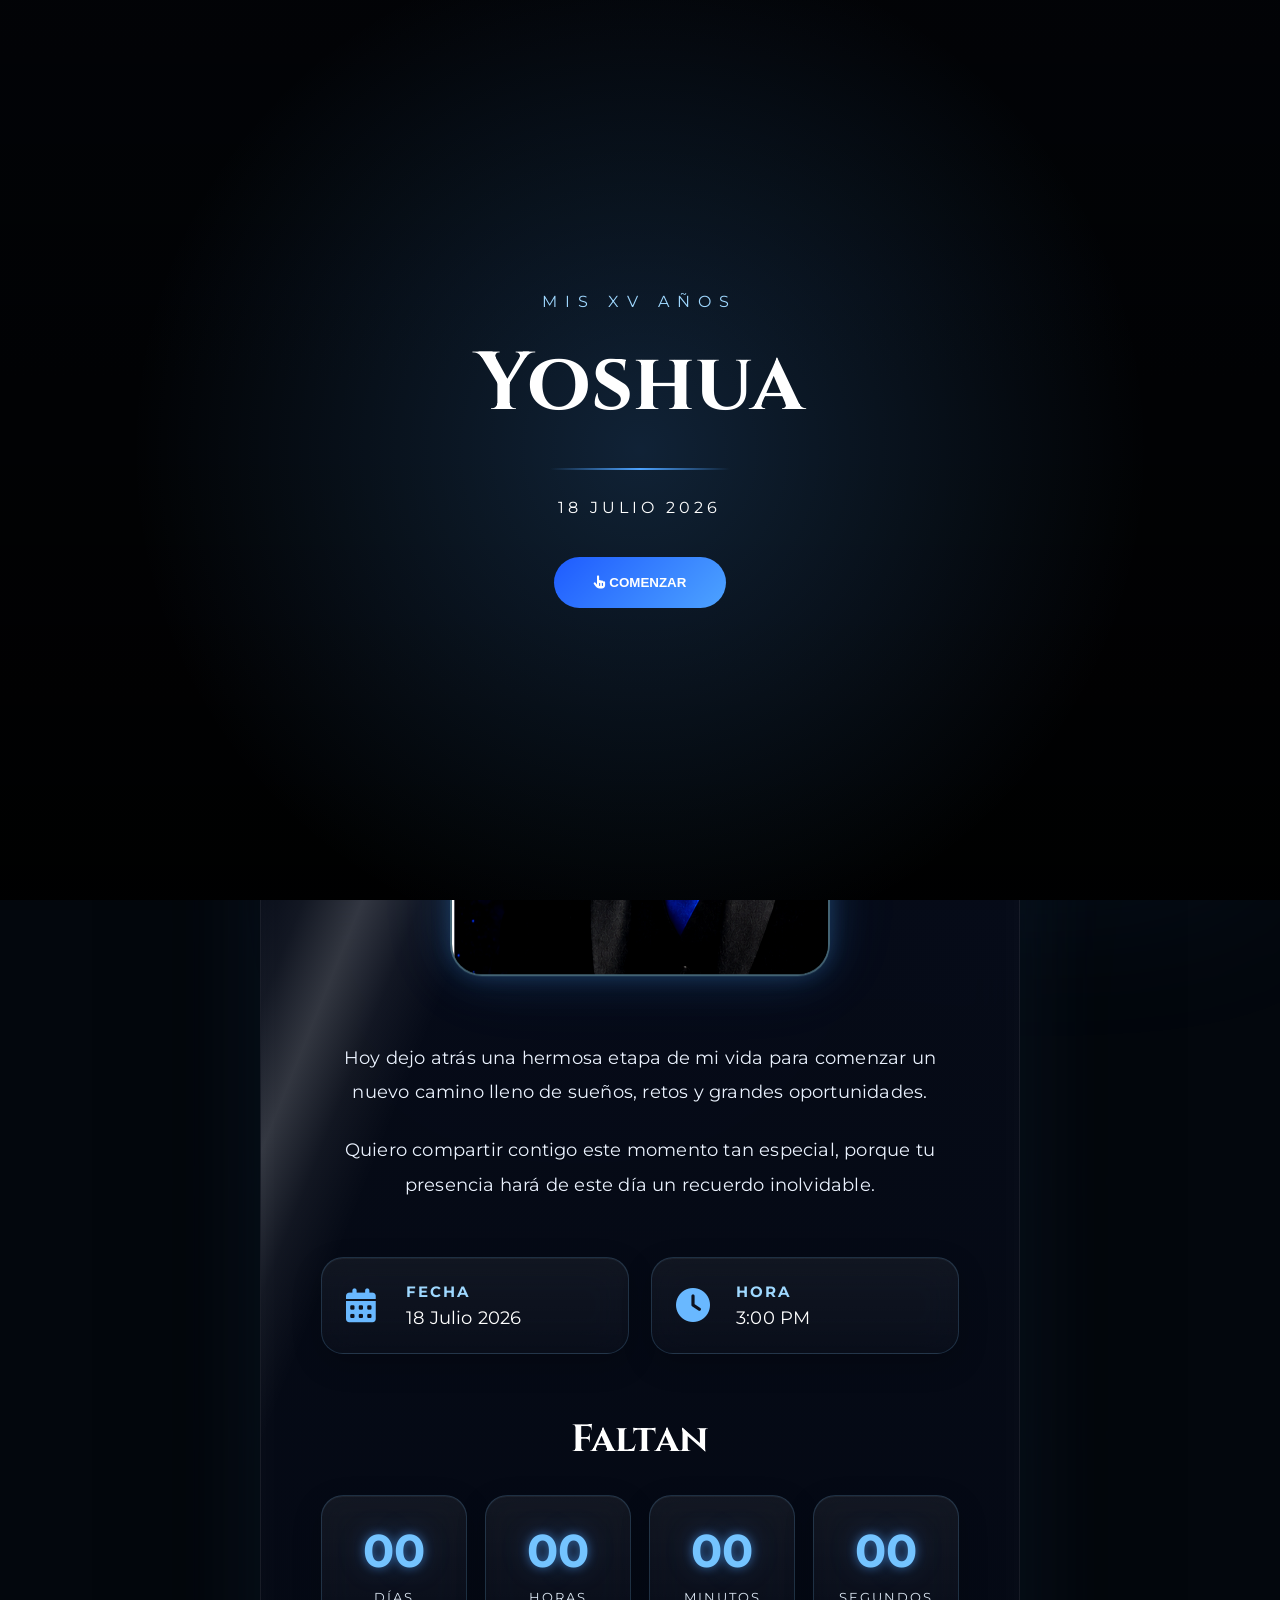
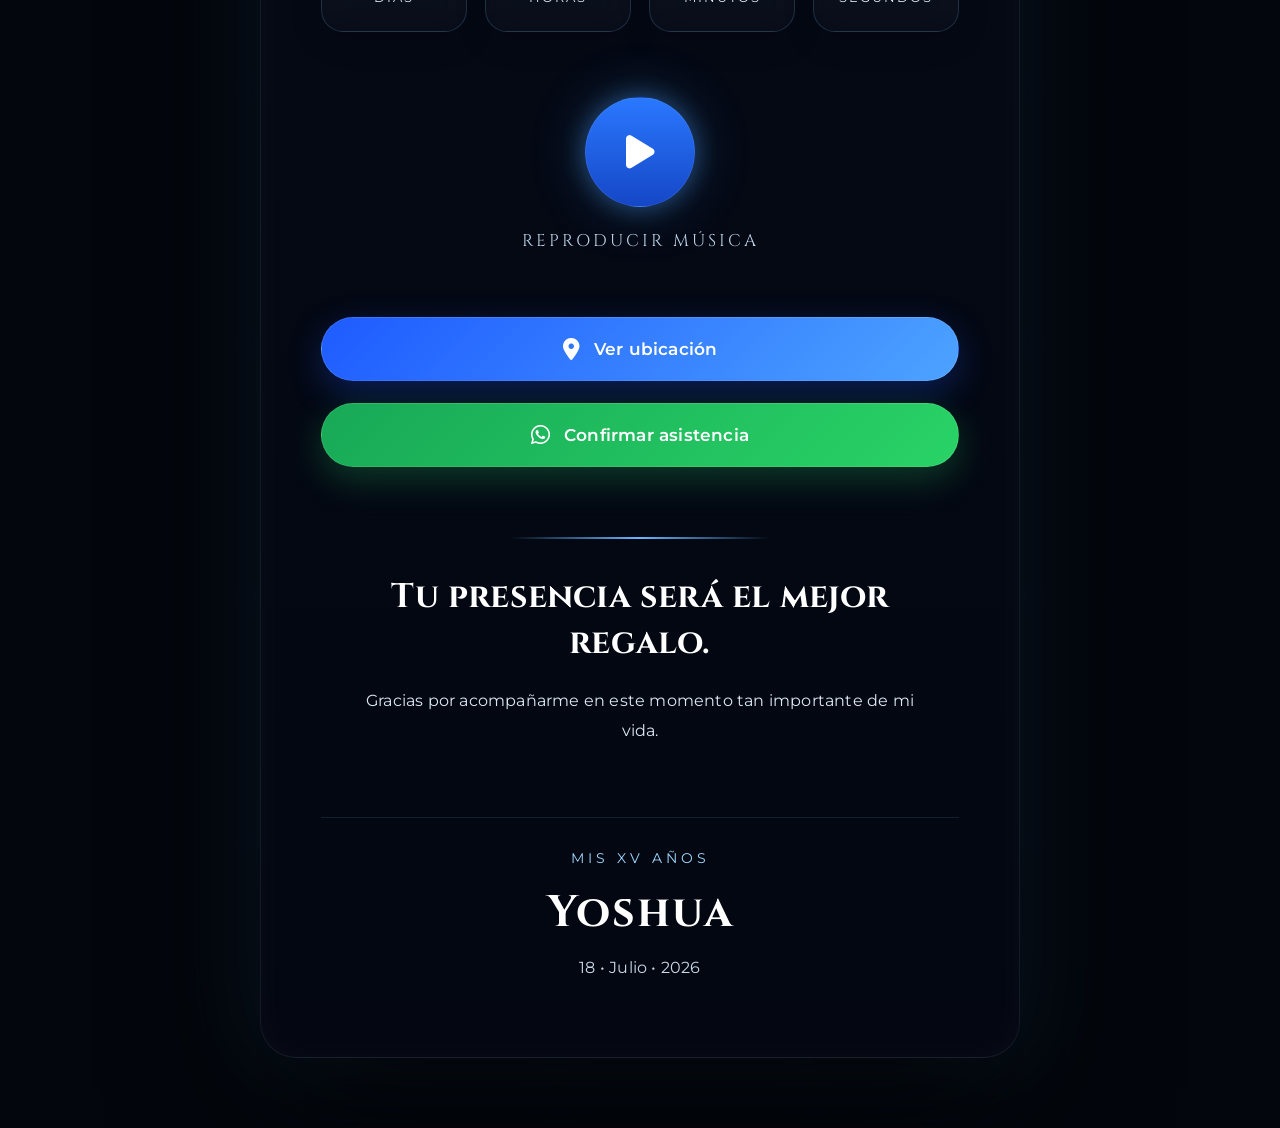
<file: index.html>
<!DOCTYPE html>
<html lang="es">

<head>

<meta charset="UTF-8">

<meta name="viewport" content="width=device-width, initial-scale=1.0">

<title>Mis XV Años | Yoshua</title>

<meta name="description" content="Estás invitado a celebrar los XV años de Yoshua.">

<meta property="og:title" content="Mis XV Años | Yoshua">

<meta property="og:description"
content="Te invito a celebrar conmigo este momento tan especial.">


<meta property="og:image"
content="https://yessirc80-droid.github.io/InvitacionYoshua/assets/images/preview.jpg">

<meta property="og:image:type" content="image/jpeg">


<meta property="og:image:secure_url"
content="https://yessirc80-droid.github.io/InvitacionYoshua/assets/images/preview.jpg">

<meta property="og:image:alt"
content="Invitación de los XV Años de Yoshua">

<meta name="twitter:card" content="summary_large_image">

<meta name="twitter:title" content="Mis XV Años | Yoshua">

<meta name="twitter:description"
content="Te invito a celebrar conmigo este momento tan especial.">

<meta name="twitter:image"
content="https://yessirc80-droid.github.io/InvitacionYoshua/assets/images/preview.jpg">

<meta property="og:url" content="https://yessirc80-droid.github.io/InvitacionYoshua/">

<meta property="og:type" content="website">

<link rel="preconnect" href="https://fonts.googleapis.com">

<link rel="preconnect" href="https://fonts.gstatic.com" crossorigin>

<link href="https://fonts.googleapis.com/css2?family=Cinzel:wght@400;600;700;900&family=Montserrat:wght@300;400;500;600;700&display=swap" rel="stylesheet">

<link rel="stylesheet"
href="https://cdnjs.cloudflare.com/ajax/libs/font-awesome/6.7.2/css/all.min.css">

<link rel="stylesheet" href="assets/css/style.css">

<meta property="og:site_name" content="Mis XV Años | Yoshua">

<meta property="og:locale" content="es_MX">

<meta property="og:image:width" content="1200">

<meta property="og:image:height" content="630">

</head>

<body>

<div class="background"></div>

<div class="background-light"></div>

<div id="particles"></div>

<section id="intro">

<div class="intro-overlay"></div>

<div class="intro-content">

<p class="intro-small">

MIS XV AÑOS

</p>

<h1 class="intro-name">

Yoshua

</h1>

<div class="intro-line"></div>

<p class="intro-date">

18 JULIO 2026

</p>

<button id="enterButton">

<i class="fa-solid fa-hand-pointer"></i>

COMENZAR

</button>

</div>

</section>

<main class="container">

<section class="card">

<div class="glass"></div>

<!--==========================================
            CABECERA
===========================================-->

<section class="hero">

    <div class="hero-glow"></div>

    
    <h2 class="title">

        Mis XV Años

    </h2>

    <h1 class="name">

        Yoshua

    </h1>

    <div class="divider"></div>

</section>

<!--==========================================
            FOTOGRAFÍA
===========================================-->

<section class="photo-section">

    <div class="photo-frame">

        <img
            src="assets/images/yoshua.png"
            alt="Yoshua">

    </div>

</section>

<!--==========================================
            MENSAJE
===========================================-->

<section class="message">

    <p>

        Hoy dejo atrás una hermosa etapa de mi vida para comenzar un nuevo camino lleno de sueños, retos y grandes oportunidades.

    </p>

    <p>

        Quiero compartir contigo este momento tan especial, porque tu presencia hará de este día un recuerdo inolvidable.

    </p>

</section>

<!--==========================================
            INFORMACIÓN
===========================================-->

<section class="event-info">

    <div class="info-card">

        <i class="fa-solid fa-calendar-days"></i>

        <div>

            <h3>Fecha</h3>

            <p>18 Julio 2026</p>

        </div>

    </div>

    <div class="info-card">

        <i class="fa-solid fa-clock"></i>

        <div>

            <h3>Hora</h3>

            <p>3:00 PM</p>

        </div>

    </div>

</section>

<!--==========================================
        CUENTA REGRESIVA
===========================================-->

<section class="countdown">

    <h2>

        Faltan

    </h2>

    <div class="countdown-grid">

        <div class="time-card">

            <span id="days">00</span>

            <small>Días</small>

        </div>

        <div class="time-card">

            <span id="hours">00</span>

            <small>Horas</small>

        </div>

        <div class="time-card">

            <span id="minutes">00</span>

            <small>Minutos</small>

        </div>

        <div class="time-card">

            <span id="seconds">00</span>

            <small>Segundos</small>

        </div>

    </div>

</section>

<!--==========================================
            MÚSICA
===========================================-->

<section class="music-section">

    <audio id="music" loop preload="auto">

        <source src="assets/audio/Ordinary.mp3" type="audio/mpeg">

    </audio>

    <button id="musicButton" class="music-button">

        <i id="musicIcon" class="fa-solid fa-play"></i>

    </button>

    <p class="music-text">

        Reproducir música

    </p>

</section>

<!--==========================================
                BOTONES
===========================================-->

<section class="actions">

    <a
        href="https://maps.app.goo.gl/RjVgySuVtvafTYNp6"
        target="_blank"
        class="btn btn-location">

        <i class="fa-solid fa-location-dot"></i>

        Ver ubicación

    </a>

    <a
        href="https://wa.me/525518388763?text=Hola.%20Con%20mucho%20gusto%20confirmo%20mi%20asistencia%20a%20los%20XV%20años%20de%20Yoshua.%0A%0ANúmero%20de%20asistentes:%20_____"
        target="_blank"
        class="btn btn-whatsapp">

        <i class="fa-brands fa-whatsapp"></i>

        Confirmar asistencia

    </a>




</section>

<!--==========================================
            AGRADECIMIENTO
===========================================-->

<section class="thanks">

    <div class="divider"></div>

    <h2>

        Tu presencia será el mejor regalo.

    </h2>

    <p>

        Gracias por acompañarme en este momento tan importante de mi vida.

    </p>

</section>

<!--==========================================
                FOOTER
===========================================-->

<footer>

    <span>

        Mis XV Años

    </span>

    <h2>
        Yoshua
    </h2>

    <p>

        18 • Julio • 2026

    </p>

</footer>

</section>

</main>

<div class="light light-1"></div>
<div class="light light-2"></div>
<div class="light light-3"></div>

<script src="assets/js/script.js"></script>

</body>

</html>
</file>
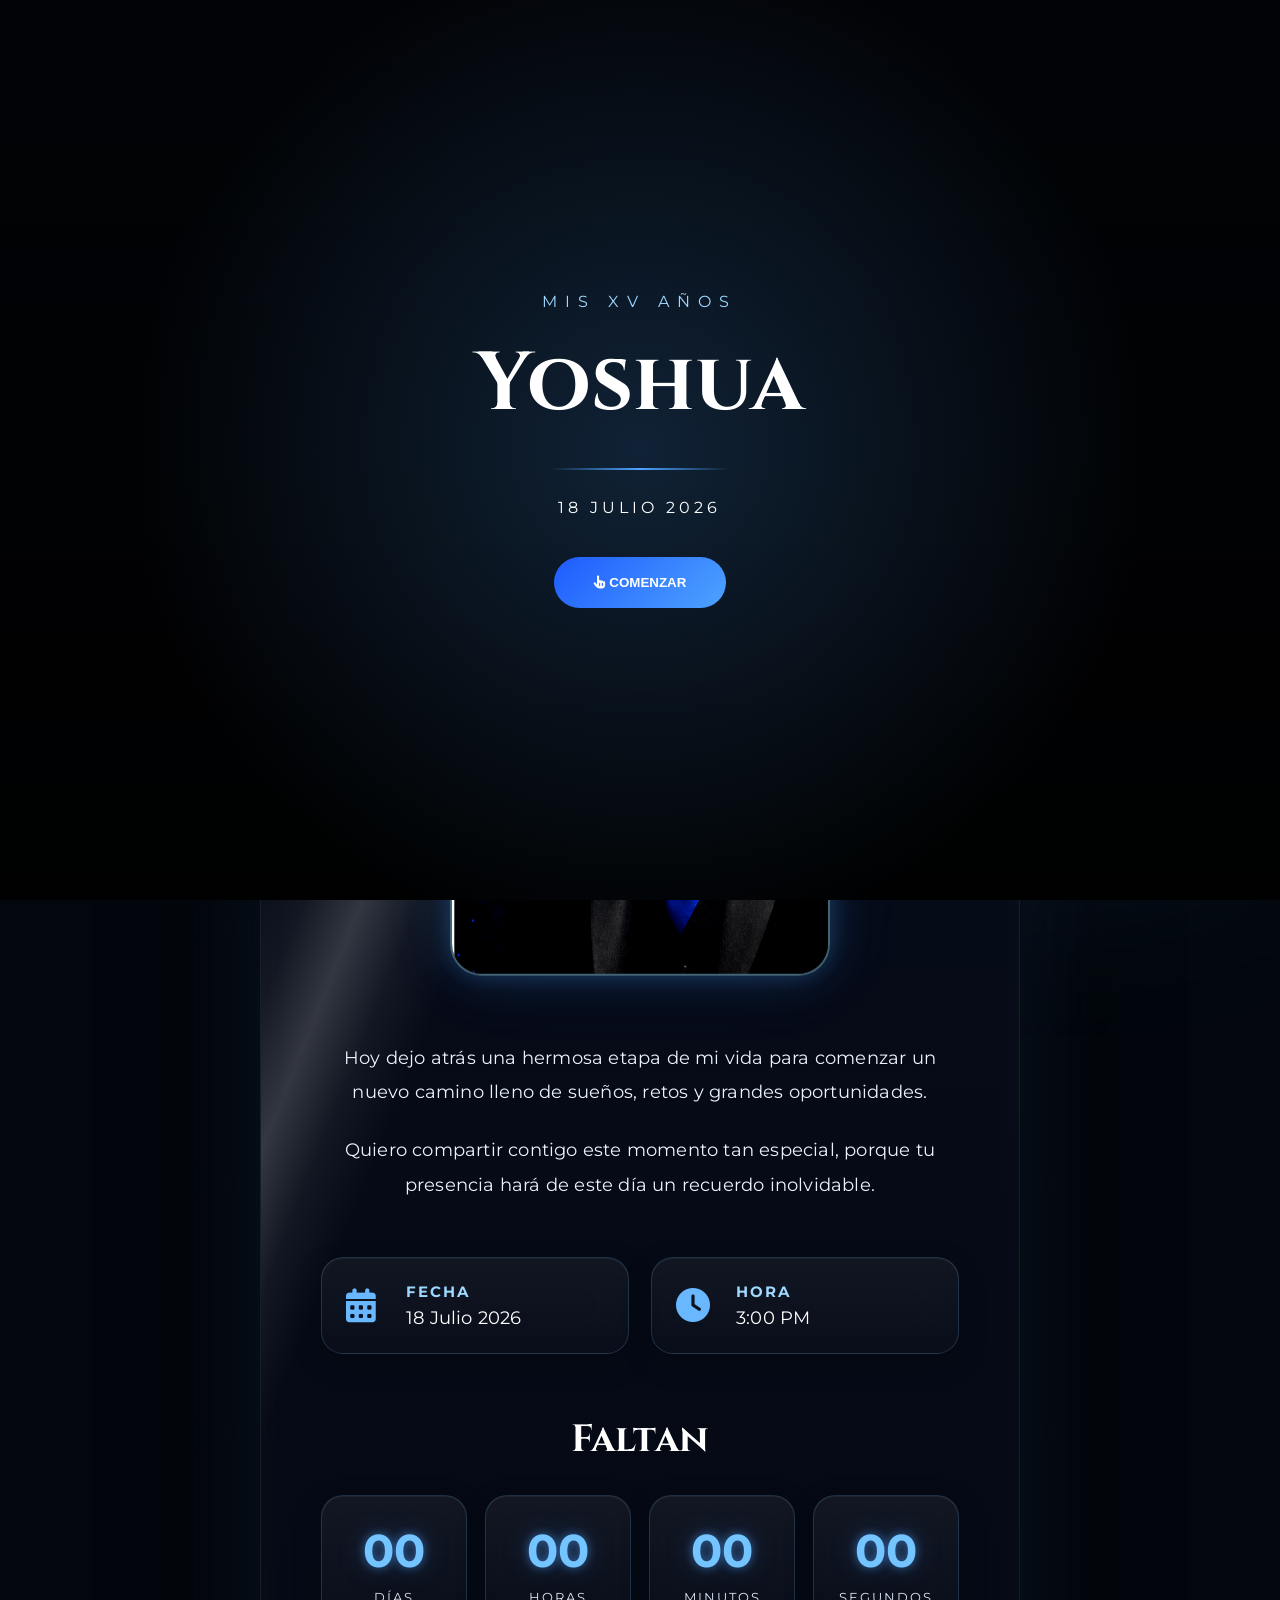
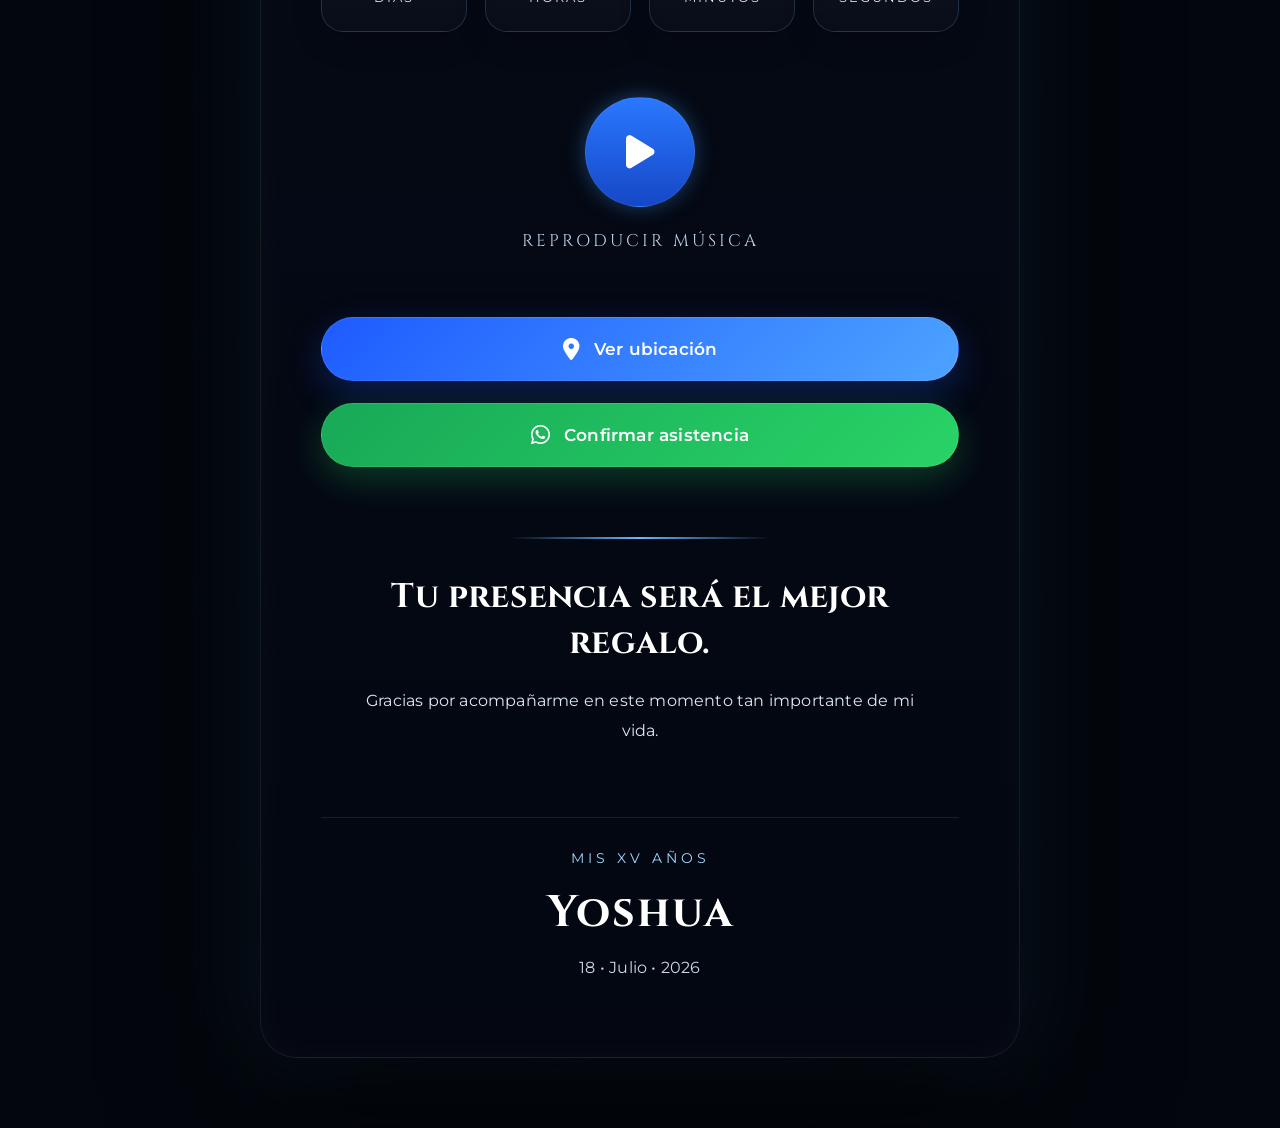
<file: index_nuevo.html>
<!DOCTYPE html>
<html lang="es">

<head>

<meta charset="UTF-8">

<meta name="viewport" content="width=device-width, initial-scale=1.0">

<title>Mis XV Años | Yoshua</title>

<meta name="description" content="Estás invitado a celebrar los XV años de Yoshua.">

<link rel="preconnect" href="https://fonts.googleapis.com">

<link rel="preconnect" href="https://fonts.gstatic.com" crossorigin>

<link href="https://fonts.googleapis.com/css2?family=Cinzel:wght@400;600;700;900&family=Montserrat:wght@300;400;500;600;700&display=swap" rel="stylesheet">

<link rel="stylesheet"
href="https://cdnjs.cloudflare.com/ajax/libs/font-awesome/6.7.2/css/all.min.css">

<link rel="stylesheet"
href="assets/css/style.css">

</head>

<body>

<div class="background"></div>

<div class="background-light"></div>

<div id="particles"></div>

<section id="intro">

<div class="intro-overlay"></div>

<div class="intro-content">

<p class="intro-small">

MIS XV AÑOS

</p>

<h1 class="intro-name">

Yoshua

</h1>

<div class="intro-line"></div>

<p class="intro-date">

18 JULIO 2026

</p>

<button id="enterButton">

<i class="fa-solid fa-hand-pointer"></i>

COMENZAR

</button>

</div>

</section>

<main class="container">

<section class="card">

<div class="glass"></div>

<!--==========================================
            CABECERA
===========================================-->

<section class="hero">

    <div class="hero-glow"></div>

    
    <h2 class="title">

        Mis XV Años

    </h2>

    <h1 class="name">

        Yoshua

    </h1>

    <div class="divider"></div>

</section>

<!--==========================================
            FOTOGRAFÍA
===========================================-->

<section class="photo-section">

    <div class="photo-frame">

        <img
            src="assets/images/yoshua.png"
            alt="Yoshua">

    </div>

</section>

<!--==========================================
            MENSAJE
===========================================-->

<section class="message">

    <p>

        Hoy dejo atrás una hermosa etapa de mi vida para comenzar un nuevo camino lleno de sueños, retos y grandes oportunidades.

    </p>

    <p>

        Quiero compartir contigo este momento tan especial, porque tu presencia hará de este día un recuerdo inolvidable.

    </p>

</section>

<!--==========================================
            INFORMACIÓN
===========================================-->

<section class="event-info">

    <div class="info-card">

        <i class="fa-solid fa-calendar-days"></i>

        <div>

            <h3>Fecha</h3>

            <p>18 Julio 2026</p>

        </div>

    </div>

    <div class="info-card">

        <i class="fa-solid fa-clock"></i>

        <div>

            <h3>Hora</h3>

            <p>3:00 PM</p>

        </div>

    </div>

</section>

<!--==========================================
        CUENTA REGRESIVA
===========================================-->

<section class="countdown">

    <h2>

        Faltan

    </h2>

    <div class="countdown-grid">

        <div class="time-card">

            <span id="days">00</span>

            <small>Días</small>

        </div>

        <div class="time-card">

            <span id="hours">00</span>

            <small>Horas</small>

        </div>

        <div class="time-card">

            <span id="minutes">00</span>

            <small>Minutos</small>

        </div>

        <div class="time-card">

            <span id="seconds">00</span>

            <small>Segundos</small>

        </div>

    </div>

</section>

<!--==========================================
            MÚSICA
===========================================-->

<section class="music-section">

    <audio id="music" loop preload="auto">

        <source src="assets/audio/Ordinary.mp3" type="audio/mpeg">

    </audio>

    <button id="musicButton" class="music-button">

        <i id="musicIcon" class="fa-solid fa-play"></i>

    </button>

    <p class="music-text">

        Reproducir música

    </p>

</section>

<!--==========================================
                BOTONES
===========================================-->

<section class="actions">

    <a
        href="https://maps.app.goo.gl/RjVgySuVtvafTYNp6"
        target="_blank"
        class="btn btn-location">

        <i class="fa-solid fa-location-dot"></i>

        Ver ubicación

    </a>

    <a
        href="https://wa.me/525518388763?text=Hola.%20Con%20mucho%20gusto%20confirmo%20mi%20asistencia%20a%20los%20XV%20años%20de%20Yoshua.%0A%0ANúmero%20de%20asistentes:%20_____"
        target="_blank"
        class="btn btn-whatsapp">

        <i class="fa-brands fa-whatsapp"></i>

        Confirmar asistencia

    </a>

</section>

<!--==========================================
            AGRADECIMIENTO
===========================================-->

<section class="thanks">

    <div class="divider"></div>

    <h2>

        Tu presencia será el mejor regalo.

    </h2>

    <p>

        Gracias por acompañarme en este momento tan importante de mi vida.

    </p>

</section>

<!--==========================================
                FOOTER
===========================================-->

<footer>

    <span>

        Mis XV Años

    </span>

    <h2>

        Yoshua

    </h2>

    <p>

        18 • Julio • 2026

    </p>

</footer>

</section>

</main>

<div class="light light-1"></div>
<div class="light light-2"></div>
<div class="light light-3"></div>

<script src="assets/js/script.js"></script>

</body>

</html>
</file>
<file: assets/css/style.css>
/*==================================================
                RESET
==================================================*/

*{
    margin:0;
    padding:0;
    box-sizing:border-box;
}

html{
    scroll-behavior:smooth;
}

body{

    font-family:'Montserrat',sans-serif;

    background:#03070D;

    color:#FFF;

    overflow-x:hidden;

}

/*==================================================
                FONDO
==================================================*/

.background{

    position:fixed;

    inset:0;

    z-index:-30;

    background:

    radial-gradient(circle at top,

    #194CA8 0%,

    #071322 38%,

    #020408 100%);

}

.background::before{

    content:"";

    position:absolute;

    inset:0;

    background:

    radial-gradient(circle at 20% 20%,

    rgba(77,163,255,.18),

    transparent 35%),

    radial-gradient(circle at 80% 70%,

    rgba(77,163,255,.12),

    transparent 40%);

    filter:blur(80px);

    animation:bgMove 14s ease-in-out infinite alternate;

}

.background-light{

    position:fixed;

    inset:0;

    z-index:-29;

    background:

    radial-gradient(circle,

    rgba(120,200,255,.06),

    transparent 70%);

}

@keyframes bgMove{

    from{

        transform:

        translate(-40px,-20px);

    }

    to{

        transform:

        translate(40px,30px);

    }

}

/*==================================================
                CONTENEDOR
==================================================*/

.container{

    width:100%;

    display:flex;

    justify-content:center;

    padding:70px 20px;

}

.card{

    position:relative;

    width:100%;

    max-width:760px;

    padding:60px;

    border-radius:34px;

    overflow:hidden;

    background:

    linear-gradient(

    180deg,

    rgba(8,14,26,.88),

    rgba(3,7,15,.94));

    backdrop-filter:blur(24px);

    border:1px solid rgba(255,255,255,.08);

    box-shadow:

        0 35px 90px rgba(0,0,0,.70),

        0 0 50px rgba(77,163,255,.18);

}

/*==================================================
                INTRO
==================================================*/

#intro{

    position:fixed;

    inset:0;

    display:flex;

    justify-content:center;

    align-items:center;

    background:#020408;

    z-index:9999;

}

.intro-overlay{

    position:absolute;

    inset:0;

    background:

    radial-gradient(circle,

    rgba(77,163,255,.20),

    transparent 65%),

    linear-gradient(

    rgba(0,0,0,.20),

    rgba(0,0,0,.90));

}

.intro-content{

    position:relative;

    text-align:center;

    z-index:2;

}

.intro-small{

    color:#9FD8FF;

    letter-spacing:8px;

    margin-bottom:18px;

}

.intro-name{

    font-family:'Cinzel',serif;

    font-size:82px;

}

.intro-line{

    width:180px;

    height:2px;

    margin:28px auto;

    background:

    linear-gradient(

    90deg,

    transparent,

    #4DA3FF,

    transparent);

}

.intro-date{

    margin-bottom:40px;

    letter-spacing:4px;

}

#enterButton{

    border:none;

    border-radius:60px;

    padding:18px 40px;

    cursor:pointer;

    color:#FFF;

    font-weight:600;

    background:

    linear-gradient(

    135deg,

    #1E5BFF,

    #4DA3FF);

}
/*==================================================
                CABECERA
==================================================*/

.hero{

    text-align:center;

    position:relative;

    margin-bottom:50px;

}

.hero-glow{

    position:absolute;

    width:420px;

    height:420px;

    left:50%;

    top:-170px;

    transform:translateX(-50%);

    border-radius:50%;

    background:

    radial-gradient(circle,

    rgba(77,163,255,.28),

    transparent 70%);

    filter:blur(45px);

    z-index:-1;

}

.subtitle{

    color:#A9DAFF;

    font-size:15px;

    letter-spacing:8px;

    text-transform:uppercase;

    margin-bottom:20px;

}

.title{

    font-family:'Cinzel',serif;

    font-size:48px;

    margin-bottom:12px;

}

.name{

    font-family:'Cinzel',serif;

    font-size:92px;

    font-weight:700;

    line-height:1;

    background:

    linear-gradient(

    180deg,

    #FFFFFF,

    #DDEEFF,

    #88CCFF);

    -webkit-background-clip:text;

    -webkit-text-fill-color:transparent;

}

.divider{

    width:240px;

    height:2px;

    margin:35px auto;

    background:

    linear-gradient(

    90deg,

    transparent,

    #4DA3FF,

    transparent);

}

/*==================================================
                FOTOGRAFÍA
==================================================*/

.photo-section{

    display:flex;

    justify-content:center;

    margin:60px 0;

}

.photo-frame{

    position:relative;

    width:380px;

    height:560px;

    overflow:hidden;

    border-radius:32px;

    background:#000;

    border:2px solid rgba(120,200,255,.45);

    box-shadow:

        0 0 40px rgba(77,163,255,.25);

}

.photo-frame img{

    display:block;

    width:100%;

    height:100%;

    object-fit:cover;

    object-position:31% 36%;

    transition:.7s;

}

.photo-frame:hover img{

    transform:scale(1.04);

}
/*==================================================
                MENSAJE
==================================================*/

.message{

    max-width:620px;

    margin:0 auto 55px;

    text-align:center;

}

.message p{

    font-size:18px;

    line-height:1.9;

    color:#E9EEF6;

    margin-bottom:24px;

}

/*==================================================
                INFORMACIÓN
==================================================*/

.event-info{

    display:grid;

    grid-template-columns:repeat(2,1fr);

    gap:22px;

    margin-bottom:60px;

}

.info-card{

    display:flex;

    align-items:center;

    gap:18px;

    padding:24px;

    border-radius:22px;

    background:

        linear-gradient(
        180deg,
        rgba(255,255,255,.05),
        rgba(255,255,255,.02));

    border:1px solid rgba(120,200,255,.18);

    backdrop-filter:blur(18px);

    transition:.35s;

}

.info-card:hover{

    transform:translateY(-6px);

    border-color:rgba(120,200,255,.45);

    box-shadow:

        0 0 35px rgba(77,163,255,.18);

}

.info-card i{

    font-size:34px;

    color:#69B8FF;

    min-width:42px;

}

.info-card h3{

    font-size:15px;

    color:#9FD8FF;

    letter-spacing:2px;

    text-transform:uppercase;

    margin-bottom:6px;

}

.info-card p{

    font-size:18px;

    color:#FFFFFF;

}

/*==================================================
                CUENTA REGRESIVA
==================================================*/

.countdown{

    margin-bottom:65px;

    text-align:center;

}

.countdown h2{

    font-family:'Cinzel',serif;

    font-size:38px;

    margin-bottom:30px;

}

.countdown-grid{

    display:grid;

    grid-template-columns:repeat(4,1fr);

    gap:18px;

}

.time-card{

    padding:26px 12px;

    border-radius:22px;

    background:

        linear-gradient(
        180deg,
        rgba(255,255,255,.06),
        rgba(255,255,255,.02));

    border:1px solid rgba(120,200,255,.18);

    backdrop-filter:blur(16px);

    transition:.35s;

}

.time-card:hover{

    transform:translateY(-6px);

    box-shadow:

        0 0 30px rgba(77,163,255,.18);

}

.time-card span{

    display:block;

    font-size:46px;

    font-weight:700;

    color:#74C4FF;

    text-shadow:

        0 0 18px rgba(77,163,255,.45);

}

.time-card small{

    display:block;

    margin-top:10px;

    letter-spacing:2px;

    text-transform:uppercase;

    color:#DDE8F5;

}

/*==================================================
                MÚSICA
==================================================*/

.music-section{

    display:flex;

    flex-direction:column;

    align-items:center;

    margin-bottom:65px;

}

.music-button{

    width:110px;

    height:110px;

    border:none;

    border-radius:50%;

    cursor:pointer;

    display:flex;

    align-items:center;

    justify-content:center;

    color:#FFF;

    font-size:38px;

    background:

    linear-gradient(
        180deg,
        #2A78FF,
        #1547C6);

    box-shadow:

        0 0 25px rgba(77,163,255,.40),

        0 0 55px rgba(77,163,255,.25);

    transition:.35s;

}

.music-button:hover{

    transform:scale(1.08);

    box-shadow:

        0 0 35px rgba(77,163,255,.60),

        0 0 70px rgba(77,163,255,.35);

}

.music-text{

    margin-top:22px;

    color:#CFE8FF;

    font-family:'Cinzel',serif;

    font-size:17px;

    letter-spacing:3px;

    text-transform:uppercase;

}

/*==================================================
                BOTONES
==================================================*/

.actions{

    display:flex;

    flex-direction:column;

    gap:22px;

    margin-bottom:70px;

}

.btn{

    display:flex;

    align-items:center;

    justify-content:center;

    gap:14px;

    padding:20px;

    border-radius:60px;

    text-decoration:none;

    color:#FFF;

    font-weight:600;

    font-size:17px;

    transition:.35s;

}

.btn i{

    font-size:22px;

}

.btn-location{

    background:

    linear-gradient(
        135deg,
        #1E5BFF,
        #4DA3FF);

}

.btn-whatsapp{

    background:

    linear-gradient(
        135deg,
        #18A957,
        #29D366);

}

.btn:hover{

    transform:translateY(-5px);

    box-shadow:

        0 15px 40px rgba(0,0,0,.35);

}

/*==================================================
                AGRADECIMIENTO
==================================================*/

.thanks{

    text-align:center;

    margin-bottom:70px;

}

.thanks h2{

    font-family:'Cinzel',serif;

    font-size:34px;

    margin-bottom:20px;

}

.thanks p{

    color:#DCE8F4;

    line-height:1.9;

    max-width:580px;

    margin:auto;

}

/*==================================================
                FOOTER
==================================================*/

footer{

    text-align:center;

    padding-top:30px;

    border-top:1px solid rgba(120,200,255,.12);

}

footer span{

    color:#9FD8FF;

    letter-spacing:4px;

    text-transform:uppercase;

    font-size:14px;

}

footer h2{

    margin:16px 0;

    font-family:'Cinzel',serif;

    font-size:44px;

}

footer p{

    color:#C9D7E8;

}

/*==================================================
                EFECTOS PREMIUM
==================================================*/

.glass{

    position:absolute;

    inset:0;

    pointer-events:none;

    overflow:hidden;

}

.glass::before{

    content:"";

    position:absolute;

    top:-20%;

    left:-45%;

    width:220px;

    height:170%;

    transform:rotate(24deg);

    background:

    linear-gradient(

        90deg,

        transparent,

        rgba(255,255,255,.05),

        rgba(255,255,255,.18),

        rgba(255,255,255,.05),

        transparent);

    animation:glassMove 10s linear infinite;

}

@keyframes glassMove{

    from{

        left:-45%;

    }

    to{

        left:145%;

    }

}

/*==================================================
                LUCES
==================================================*/

.light{

    position:fixed;

    border-radius:50%;

    filter:blur(120px);

    opacity:.22;

    pointer-events:none;

    z-index:-5;

}

.light-1{

    width:420px;

    height:420px;

    background:#2A78FF;

    top:-150px;

    left:-150px;

    animation:lightMove1 12s ease-in-out infinite alternate;

}

.light-2{

    width:300px;

    height:300px;

    background:#58B8FF;

    right:-120px;

    top:25%;

    animation:lightMove2 16s ease-in-out infinite alternate;

}

.light-3{

    width:260px;

    height:260px;

    background:#1547C6;

    bottom:-100px;

    left:35%;

    animation:lightMove3 14s ease-in-out infinite alternate;

}

@keyframes lightMove1{

    from{

        transform:translate(0,0);

    }

    to{

        transform:translate(70px,40px);

    }

}

@keyframes lightMove2{

    from{

        transform:translate(0,0);

    }

    to{

        transform:translate(-60px,70px);

    }

}

@keyframes lightMove3{

    from{

        transform:translate(0,0);

    }

    to{

        transform:translate(50px,-45px);

    }

}

/*==================================================
                PARTÍCULAS
==================================================*/

#particles{

    position:fixed;

    inset:0;

    pointer-events:none;

    overflow:hidden;

    z-index:-4;

}

.particle{

    position:absolute;

    width:3px;

    height:3px;

    border-radius:50%;

    background:#8ED0FF;

    box-shadow:

        0 0 10px #8ED0FF,

        0 0 20px #4DA3FF;

    animation:particleFloat linear infinite;

}

@keyframes particleFloat{

    from{

        transform:translateY(110vh);

        opacity:0;

    }

    15%{

        opacity:1;

    }

    100%{

        transform:translateY(-120px);

        opacity:0;

    }

}
/*==================================================
            PREMIUM 1
    FOTO CINEMATOGRÁFICA
==================================================*/

.photo-frame{

    position:relative;

    overflow:hidden;

}

/* Halo azul detrás */

.photo-frame::before{

    content:"";

    position:absolute;

    width:135%;

    height:135%;

    left:50%;

    top:50%;

    transform:translate(-50%,-50%);

    border-radius:50%;

    background:

    radial-gradient(circle,

    rgba(77,163,255,.38),

    rgba(77,163,255,.12),

    transparent 72%);

    filter:blur(25px);

    z-index:0;

    animation:photoGlow 5s ease-in-out infinite alternate;

}

/* Imagen */

.photo-frame img{

    position:relative;

    z-index:3;

    filter:

        brightness(1.08)

        contrast(1.10)

        saturate(1.08);

}

/* Reflejo */

.reflection{

    position:absolute;

    inset:0;

    z-index:4;

    overflow:hidden;

    pointer-events:none;

}

.reflection::before{

    content:"";

    position:absolute;

    width:120px;

    height:220%;

    top:-60%;

    left:-180px;

    transform:rotate(22deg);

    background:

    linear-gradient(

        90deg,

        transparent,

        rgba(255,255,255,.10),

        rgba(255,255,255,.35),

        rgba(255,255,255,.10),

        transparent);

    animation:reflectionMove 8s linear infinite;

}

/* Marco */

.photo-frame{

    border:2px solid rgba(150,220,255,.45);

    box-shadow:

        0 0 25px rgba(77,163,255,.20),

        0 0 60px rgba(77,163,255,.12),

        inset 0 0 18px rgba(255,255,255,.05);

}

@keyframes reflectionMove{

    from{

        left:-220px;

    }

    to{

        left:140%;

    }

}

@keyframes photoGlow{

    from{

        transform:

        translate(-50%,-50%)

        scale(1);

    }

    to{

        transform:

        translate(-50%,-50%)

        scale(1.08);

    }

}

/*==================================================
            PREMIUM 2
        TARJETA DE CRISTAL
==================================================*/

.card{

    backdrop-filter:blur(26px);
    -webkit-backdrop-filter:blur(26px);

    background:

    linear-gradient(

        180deg,

        rgba(8,14,28,.92),

        rgba(3,7,18,.94)

    );

    border:1px solid rgba(255,255,255,.08);

    box-shadow:

        0 30px 80px rgba(0,0,0,.65),

        0 0 45px rgba(77,163,255,.18),

        inset 0 1px 0 rgba(255,255,255,.10),

        inset 0 -1px 0 rgba(255,255,255,.04);

}

/* Reflejo superior */

.card::before{

    content:"";

    position:absolute;

    top:0;

    left:-45%;

    width:35%;

    height:2px;

    background:

    linear-gradient(

        90deg,

        transparent,

        rgba(255,255,255,.95),

        transparent

    );

    animation:cardShine 8s linear infinite;

}

/* Reflejo diagonal */

.glass{

    position:absolute;

    inset:0;

    overflow:hidden;

    pointer-events:none;

}

.glass::before{

    content:"";

    position:absolute;

    width:220px;

    height:180%;

    top:-30%;

    left:-300px;

    transform:rotate(22deg);

    background:

    linear-gradient(

        90deg,

        transparent,

        rgba(255,255,255,.05),

        rgba(255,255,255,.18),

        rgba(255,255,255,.05),

        transparent

    );

    animation:glassMove 10s linear infinite;

}

@keyframes cardShine{

    from{

        left:-45%;

    }

    to{

        left:140%;

    }

}

@keyframes glassMove{

    from{

        left:-320px;

    }

    to{

        left:145%;

    }

}

/*==================================================
            PREMIUM 3
        TÍTULOS CINEMATOGRÁFICOS
==================================================*/

.hero{

    position:relative;

    padding-top:10px;

}

.hero-glow{

    width:520px;

    height:520px;

    top:-220px;

    background:

    radial-gradient(

        circle,

        rgba(120,195,255,.42),

        rgba(77,163,255,.16),

        transparent 72%

    );

    filter:blur(60px);

}

.subtitle{

    color:#BEE5FF;

    letter-spacing:10px;

    font-size:15px;

    font-weight:600;

    text-shadow:

        0 0 12px rgba(77,163,255,.35);

}

.title{

    font-size:54px;

    letter-spacing:2px;

    text-shadow:

        0 0 18px rgba(77,163,255,.18);

}

.name{

    font-size:98px;

    letter-spacing:3px;

    background:

        linear-gradient(

        180deg,

        #FFFFFF 0%,

        #EEF8FF 40%,

        #A8DBFF 100%);

    -webkit-background-clip:text;

    -webkit-text-fill-color:transparent;

    text-shadow:

        0 0 18px rgba(77,163,255,.30),

        0 0 45px rgba(77,163,255,.20);

    animation:nameBreath 5s ease-in-out infinite;

}

.divider{

    position:relative;

    overflow:hidden;

    width:260px;

    height:2px;

    background:

        linear-gradient(

        90deg,

        transparent,

        #69B8FF,

        transparent);

}

.divider::before{

    content:"";

    position:absolute;

    left:-120%;

    top:0;

    width:120%;

    height:100%;

    background:

        linear-gradient(

        90deg,

        transparent,

        rgba(255,255,255,.95),

        transparent);

    animation:dividerShine 5s linear infinite;

}

@keyframes dividerShine{

    from{

        left:-120%;

    }

    to{

        left:130%;

    }

}

@keyframes nameBreath{

    0%{

        transform:scale(1);

    }

    50%{

        transform:scale(1.02);

    }

    100%{

        transform:scale(1);

    }

}
/*==================================================
            PREMIUM 4
        BOTONES PREMIUM
==================================================*/

.btn{

    position:relative;

    overflow:hidden;

    isolation:isolate;

    border:1px solid rgba(255,255,255,.10);

    backdrop-filter:blur(14px);

    -webkit-backdrop-filter:blur(14px);

    transition:

        transform .35s ease,

        box-shadow .35s ease,

        border-color .35s ease;

}

.btn::before{

    content:"";

    position:absolute;

    top:0;

    left:-140%;

    width:60%;

    height:100%;

    transform:skewX(-25deg);

    background:

    linear-gradient(

        90deg,

        transparent,

        rgba(255,255,255,.45),

        transparent);

    transition:1s;

}

.btn:hover::before{

    left:180%;

}

.btn:hover{

    transform:

        translateY(-6px)

        scale(1.02);

}

.btn-location{

    box-shadow:

        0 12px 35px rgba(30,91,255,.28);

}

.btn-location:hover{

    box-shadow:

        0 18px 45px rgba(30,91,255,.45);

}

.btn-whatsapp{

    box-shadow:

        0 12px 35px rgba(41,211,102,.25);

}

.btn-whatsapp:hover{

    box-shadow:

        0 18px 45px rgba(41,211,102,.40);

}

.music-button{

    position:relative;

    overflow:hidden;

}

.music-button::before{

    content:"";

    position:absolute;

    inset:0;

    border-radius:50%;

    background:

    radial-gradient(

        circle,

        rgba(255,255,255,.18),

        transparent 70%);

    opacity:0;

    transition:.35s;

}

.music-button:hover::before{

    opacity:1;

}

.music-button:hover{

    transform:

        scale(1.08)

        rotate(6deg);

}
/*==================================================
            PREMIUM 5
      ANIMACIONES ELEGANTES
==================================================*/

/* Entrada suave */

.hero,
.photo-section,
.message,
.event-info,
.countdown,
.music-section,
.actions,
.thanks,
footer{

    opacity:0;

    transform:translateY(60px);

    transition:

        opacity .9s ease,

        transform .9s cubic-bezier(.22,.61,.36,1);

}

.hero.show,
.photo-section.show,
.message.show,
.event-info.show,
.countdown.show,
.music-section.show,
.actions.show,
.thanks.show,
footer.show{

    opacity:1;

    transform:translateY(0);

}

/* Flotación de la fotografía */

.photo-frame{

    animation:floatingPhoto 7s ease-in-out infinite;

}

@keyframes floatingPhoto{

    0%{

        transform:translateY(0);

    }

    50%{

        transform:translateY(-10px);

    }

    100%{

        transform:translateY(0);

    }

}

/* Respiración del botón de música */

.music-button{

    animation:musicPulse 3s ease-in-out infinite;

}

@keyframes musicPulse{

    0%{

        box-shadow:

            0 0 18px rgba(77,163,255,.35);

    }

    50%{

        box-shadow:

            0 0 38px rgba(77,163,255,.70);

    }

    100%{

        box-shadow:

            0 0 18px rgba(77,163,255,.35);

    }

}

/* Tarjeta con profundidad */

.card{

    transition:

        transform .45s ease,

        box-shadow .45s ease;

}

.card:hover{

    transform:translateY(-8px);

    box-shadow:

        0 45px 100px rgba(0,0,0,.70),

        0 0 70px rgba(77,163,255,.22);

}
/*==================================================
            PREMIUM 6
        DETALLES FINALES
==================================================*/

/* Scroll elegante */

::-webkit-scrollbar{

    width:10px;

}

::-webkit-scrollbar-track{

    background:#05080E;

}

::-webkit-scrollbar-thumb{

    border-radius:30px;

    background:

    linear-gradient(

        #4DA3FF,

        #1E5BFF);

}

/* Selección de texto */

::selection{

    background:#4DA3FF;

    color:#FFF;

}

/* Glow del contador */

.time-card span{

    text-shadow:

        0 0 10px rgba(77,163,255,.55),

        0 0 28px rgba(77,163,255,.30);

}

/* Hover tarjetas */

.info-card:hover{

    transform:

        translateY(-8px)

        scale(1.02);

}

/* Footer */

footer{

    opacity:.92;

}

footer h2{

    letter-spacing:2px;

}

/* Responsive */

@media(max-width:768px){

    .card{

        padding:35px 24px;

    }

    .name{

        font-size:64px;

    }

    .title{

        font-size:36px;

    }

    .photo-frame{

        width:290px;

        height:430px;

    }

    .countdown-grid{

        grid-template-columns:repeat(2,1fr);

    }

    .event-info{

        grid-template-columns:1fr;

    }

}

@media(max-width:480px){

    .intro-name{

        font-size:56px;

    }

    .name{

        font-size:52px;

    }

    .title{

        font-size:30px;

    }

    .photo-frame{

        width:240px;

        height:360px;

    }

    .btn{

        font-size:15px;

        padding:16px;

    }

}

/*==================================================
            PREMIUM 7
        ACABADO CINEMATOGRÁFICO
==================================================*/

/* Fondo con viñeta */

body::before{

    content:"";

    position:fixed;

    inset:0;

    pointer-events:none;

    z-index:999;

    background:

    radial-gradient(circle,

    transparent 55%,

    rgba(0,0,0,.08) 72%,

    rgba(0,0,0,.30) 100%);

}

/* Halo alrededor de la tarjeta */

.card::after{

    content:"";

    position:absolute;

    inset:-2px;

    border-radius:inherit;

    pointer-events:none;

    border:1px solid rgba(255,255,255,.04);

    box-shadow:

        inset 0 0 40px rgba(255,255,255,.03),

        0 0 80px rgba(77,163,255,.10);

}

/* Borde luminoso fotografía */

.photo-frame{

    box-shadow:

        0 0 20px rgba(77,163,255,.20),

        0 0 45px rgba(77,163,255,.18),

        0 0 80px rgba(77,163,255,.08);

}

/* Texto más elegante */

.message{

    text-shadow:

        0 1px 1px rgba(0,0,0,.35);

}

/* Tarjetas */

.info-card,
.time-card{

    box-shadow:

        inset 0 1px 0 rgba(255,255,255,.05),

        0 10px 30px rgba(0,0,0,.20);

}

/* Música */

.music-text{

    opacity:.90;

}

/* Footer */

footer{

    margin-top:40px;

    padding-bottom:20px;

}
/*==================================================
            PREMIUM 8
        MICROINTERACCIONES
==================================================*/

/* Nombre */

.name{

    transition:

        letter-spacing .45s ease,

        transform .45s ease;

}

.card:hover .name{

    letter-spacing:5px;

    transform:translateY(-2px);

}

/* Foto */

.photo-frame{

    transition:

        transform .45s ease,

        box-shadow .45s ease;

}

.photo-frame:hover{

    transform:

        translateY(-4px)

        scale(1.01);

    box-shadow:

        0 0 35px rgba(77,163,255,.30),

        0 0 80px rgba(77,163,255,.18);

}

/* Contador */

.time-card{

    transition:

        transform .35s ease,

        box-shadow .35s ease,

        border-color .35s ease;

}

.time-card:hover{

    border-color:#6FC2FF;

}

/* Información */

.info-card{

    transition:

        transform .35s ease,

        border-color .35s ease,

        box-shadow .35s ease;

}

.info-card i{

    transition:

        transform .35s ease,

        color .35s ease;

}

.info-card:hover i{

    transform:scale(1.15);

    color:#9ED8FF;

}

/* Footer */

footer h2{

    transition:.35s;

}

footer:hover h2{

    letter-spacing:3px;

}

/*==================================================
            PREMIUM 9
        EFECTO FINAL GLOBAL
==================================================*/

/* Suavizado general */

*{

    -webkit-font-smoothing:antialiased;

    -moz-osx-font-smoothing:grayscale;

}

/* Fondo dinámico */

.background::after{

    content:"";

    position:absolute;

    inset:0;

    background:

    radial-gradient(circle at 50% 20%,

    rgba(120,200,255,.08),

    transparent 60%);

    animation:ambientPulse 10s ease-in-out infinite alternate;

}

@keyframes ambientPulse{

    from{

        opacity:.6;

        transform:scale(1);

    }

    to{

        opacity:1;

        transform:scale(1.05);

    }

}

/* Glow general */

.card{

    box-shadow:

        0 40px 110px rgba(0,0,0,.75),

        0 0 80px rgba(77,163,255,.15);

}

/* Botones más suaves */

.btn{

    border-radius:70px;

}

/* Música refinada */

.music-button{

    border:1px solid rgba(255,255,255,.08);

}

/* Texto */

body{

    letter-spacing:.2px;

}

/*==================================================
            PREMIUM 10
        FINAL POLISH (PRO LEVEL)
==================================================*/

/* Evitar glitches de overflow */

body,
html{

    overflow-x:hidden;

}

/* Ajuste final de tarjeta */

.card{

    border-radius:36px;

    overflow:hidden;

}

/* Refuerzo de contraste general */

.message p{

    color:#EAF2FF;

}

/* Música más estable visualmente */

.music-section{

    margin-top:55px;

}

/* Botón música fijo */

.music-button{

    will-change:transform;

}

/* Fotografía estabilidad */

.photo-frame{

    will-change:transform;

}

/* Partículas suavizadas */

.particle{

    opacity:.75;

    filter:blur(.2px);

}

/* Transiciones globales suaves */

*{

    transition-timing-function:cubic-bezier(.22,.61,.36,1);

}

/* Hover global suave */

.btn,
.time-card,
.info-card,
.photo-frame{

    will-change:transform;

}

/* Limpieza final de sombras */

.card{

    box-shadow:

        0 50px 140px rgba(0,0,0,.80),

        0 0 90px rgba(77,163,255,.18);

}

/* Texto más limpio */

h1,h2,h3{

    text-rendering:optimizeLegibility;

}

/* Fin visual */

footer{

    opacity:.95;

}
</file>
